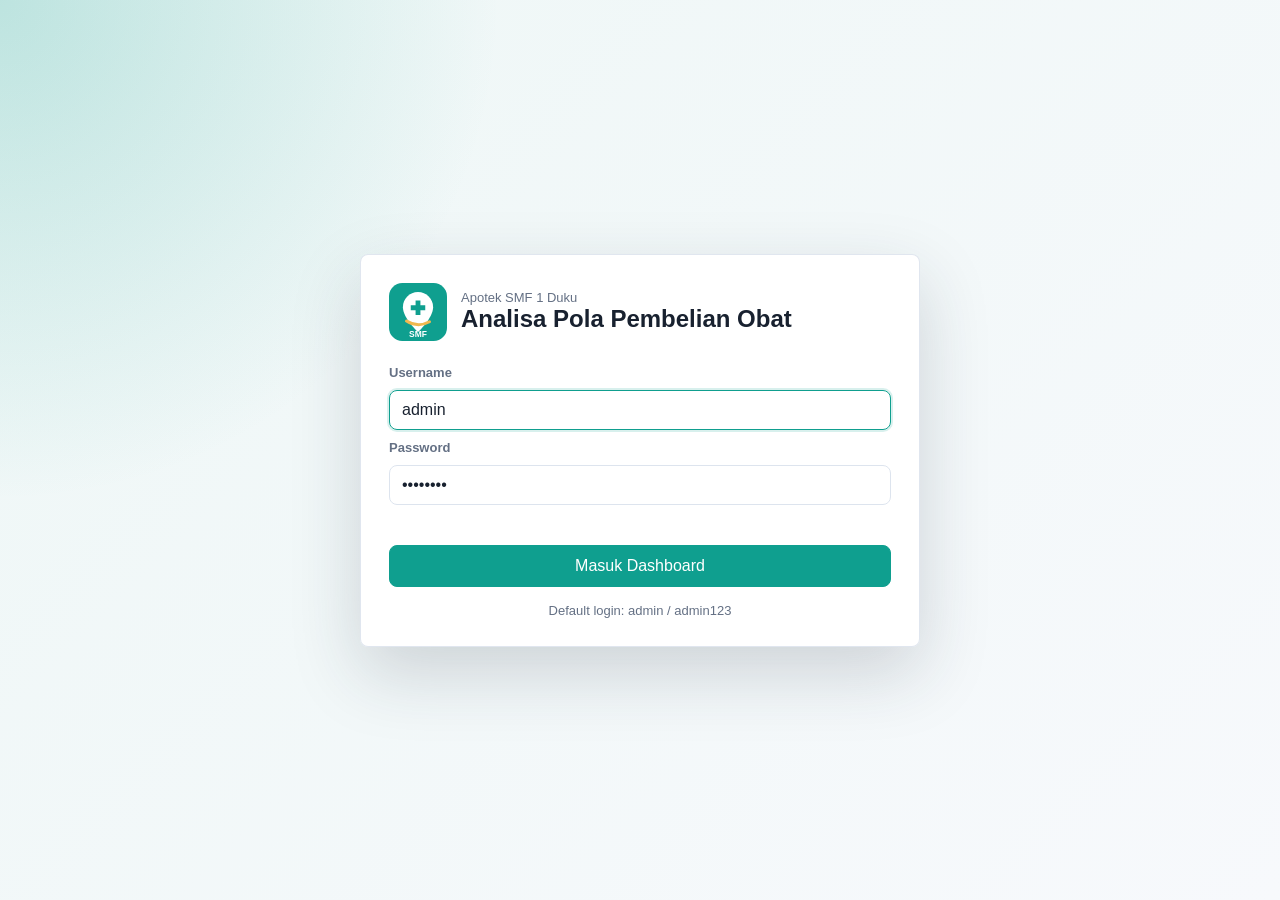
<file: index.html>
<!doctype html>
<html lang="id">
  <head>
    <meta charset="utf-8" />
    <meta name="viewport" content="width=device-width, initial-scale=1" />
    <title>Analisa Pola Pembelian Obat</title>
    <meta name="theme-color" content="#0f9f8f" />
    <meta name="description" content="Aplikasi Apriori untuk analisa pola pembelian obat Apotek SMF 1 Duku." />
    <link rel="manifest" href="manifest.webmanifest" />
    <link rel="icon" href="assets/logo-smf.svg" type="image/svg+xml" />
    <link rel="stylesheet" href="styles.css" />
  </head>
  <body>
    <section id="loginScreen" class="login-screen">
      <div class="login-card">
        <div class="login-brand">
          <img src="assets/logo-smf.svg" alt="Logo SMF" />
          <div>
            <span>Apotek SMF 1 Duku</span>
            <strong>Analisa Pola Pembelian Obat</strong>
          </div>
        </div>
        <form id="loginForm" class="login-form">
          <label for="usernameInput">Username</label>
          <input id="usernameInput" value="admin" autocomplete="username" />
          <label for="passwordInput">Password</label>
          <input id="passwordInput" type="password" value="admin123" autocomplete="current-password" />
          <p id="loginMessage" class="login-message"></p>
          <button class="primary" type="submit">Masuk Dashboard</button>
        </form>
        <p class="login-hint">Default login: admin / admin123</p>
      </div>
    </section>

    <section id="analysisOverlay" class="analysis-overlay hidden">
      <div class="analysis-card">
        <img src="assets/logo-smf.svg" alt="Logo SMF" />
        <p class="eyebrow">Memproses Apriori</p>
        <h2>Pengertian Apriori untuk Pembelian Obat</h2>
        <p>
          Apriori adalah algoritma untuk menemukan kombinasi obat yang sering dibeli bersamaan.
          Aplikasi menghitung support, confidence, dan lift agar pola pembelian dapat dibaca sebagai
          rekomendasi stok, paket obat, atau strategi penjualan.
        </p>
        <div class="progress-track"><span id="analysisProgressBar"></span></div>
        <strong id="analysisProgressText">Menyiapkan transaksi...</strong>
      </div>
    </section>

    <div id="appShell" class="app-shell locked">
      <aside class="sidebar">
        <div class="brand">
          <img class="brand-logo" src="assets/logo-smf.svg" alt="Logo SMF" />
          <div>
            <strong>Analisa Pola Pembelian Obat</strong>
            <span>Apotek SMF 1 Duku</span>
          </div>
        </div>
        <nav class="nav-list">
          <a class="active" href="#dashboard">Dashboard</a>
          <a href="#transaksi">Transaksi</a>
          <a href="#itemsets">Itemsets</a>
          <a href="#rules">Rules</a>
        </nav>
      </aside>

      <main class="workspace">
        <header id="dashboard" class="topbar">
          <div>
            <p class="eyebrow">Market Basket Analysis</p>
            <h1>Analisa Pola Pembelian Obat</h1>
            <p class="subheading">Dashboard Apriori modern untuk membaca pola pembelian obat Apotek SMF 1 Duku.</p>
          </div>
          <div class="top-actions">
            <div class="clock-card">
              <span id="clockDate">-</span>
              <strong id="clockTime">--:--:--</strong>
            </div>
            <button id="installButton" type="button" hidden>Install App</button>
            <button id="templateButton" type="button">Template Excel</button>
            <label class="upload-button">
              <input id="csvInput" type="file" accept=".csv" />
              Upload CSV
            </label>
            <button id="logoutButton" type="button">Logout</button>
          </div>
        </header>

        <section class="control-panel">
          <div class="field">
            <label for="supportInput">Minimum Support</label>
            <div class="input-row">
              <input id="supportInput" type="range" min="0.1" max="0.9" step="0.05" value="0.3" />
              <output id="supportValue">0.30</output>
            </div>
          </div>
          <div class="field">
            <label for="confidenceInput">Minimum Confidence</label>
            <div class="input-row">
              <input id="confidenceInput" type="range" min="0.1" max="1" step="0.05" value="0.6" />
              <output id="confidenceValue">0.60</output>
            </div>
          </div>
          <div class="actions">
            <button id="sampleButton" type="button">Data Contoh</button>
            <button id="previewButton" type="button">Preview Lengkap</button>
            <button id="analyzeButton" type="button" class="primary">Jalankan Analisis</button>
            <button id="jsonButton" type="button">Simpan JSON</button>
            <button id="pdfButton" type="button">Simpan PDF</button>
          </div>
        </section>

        <section class="sheet-panel">
          <div class="sheet-copy">
            <h2>Google Sheets</h2>
            <p>Simpan dan muat ulang transaksi online melalui Google Apps Script.</p>
          </div>
          <div class="sheet-controls">
            <input id="sheetUrlInput" type="url" placeholder="Tempel URL Web App Google Apps Script" />
            <button id="saveSheetUrlButton" type="button">Simpan URL</button>
            <button id="loadSheetButton" type="button">Muat dari Sheets</button>
            <button id="saveSheetButton" type="button" class="primary">Simpan ke Sheets</button>
          </div>
          <p id="sheetStatus" class="sheet-status">Google Sheets belum dikonfigurasi.</p>
        </section>

        <section class="metrics-grid">
          <article class="metric"><span>Total Transaksi</span><strong id="transactionCount">0</strong></article>
          <article class="metric"><span>Jenis Obat</span><strong id="medicineCount">0</strong></article>
          <article class="metric"><span>Frequent Itemsets</span><strong id="itemsetCount">0</strong></article>
          <article class="metric"><span>Aturan Asosiasi</span><strong id="ruleCount">0</strong></article>
        </section>

        <section class="status-strip">
          <div><span>Status Data</span><strong id="dataStatus">Data contoh siap</strong></div>
          <div><span>Analisis Terakhir</span><strong id="lastAnalyzed">-</strong></div>
          <div><span>Format Upload</span><strong>CSV Excel</strong></div>
          <div><span>Proses Apriori</span><strong id="aprioriStatus">Siap dijalankan</strong></div>
        </section>

        <section class="process-panel panel">
          <div class="panel-heading"><h2>Alur Proses Apriori</h2><span>Preview analisis</span></div>
          <div class="process-steps">
            <div><strong>1</strong><span>Baca transaksi dari CSV, editor tabel, atau Google Sheets.</span></div>
            <div><strong>2</strong><span>Gabungkan daftar obat berdasarkan ID transaksi.</span></div>
            <div><strong>3</strong><span>Hitung support setiap kombinasi obat.</span></div>
            <div><strong>4</strong><span>Bentuk rules dari confidence dan lift.</span></div>
          </div>
        </section>

        <section class="charts-grid">
          <div class="panel chart-panel">
            <div class="panel-heading"><h2>Grafik Obat Terlaris</h2><span>Jumlah transaksi</span></div>
            <canvas id="medicineChart"></canvas>
          </div>
          <div class="panel chart-panel">
            <div class="panel-heading"><h2>Grafik Support Itemsets</h2><span>Top kombinasi</span></div>
            <canvas id="supportChart"></canvas>
          </div>
        </section>

        <section id="transaksi" class="section-grid">
          <div class="panel">
            <div class="panel-heading">
              <h2>Data Transaksi</h2>
              <div class="panel-actions">
                <span id="dataSource">Sample CSV</span>
                <button id="addRowButton" type="button" class="small-button">Tambah Baris</button>
                <button id="applyEditButton" type="button" class="small-button primary">Terapkan Edit</button>
              </div>
            </div>
            <div class="table-wrap">
              <table>
                <thead><tr><th>Kode Transaksi</th><th>Nama Obat</th><th>Aksi</th></tr></thead>
                <tbody id="transactionRows"></tbody>
              </table>
            </div>
          </div>
          <div class="panel accent-panel">
            <div class="panel-heading"><h2>Obat Terlaris</h2></div>
            <div id="topMedicines" class="rank-list"></div>
          </div>
        </section>

        <section id="itemsets" class="panel">
          <div class="panel-heading"><h2>Frequent Itemsets</h2><span>Support</span></div>
          <div class="table-wrap">
            <table>
              <thead><tr><th>Kombinasi Obat</th><th>Support</th></tr></thead>
              <tbody id="itemsetRows"></tbody>
            </table>
          </div>
        </section>

        <section id="rules" class="panel">
          <div class="panel-heading"><h2>Aturan Asosiasi</h2><span>Confidence</span></div>
          <div class="table-wrap">
            <table>
              <thead><tr><th>Jika Membeli</th><th>Maka Cenderung Membeli</th><th>Support</th><th>Confidence</th><th>Lift</th></tr></thead>
              <tbody id="ruleRows"></tbody>
            </table>
          </div>
        </section>

        <footer class="app-footer">
          <span>Hak Cipta Aplikasi</span>
          <strong>By Hendri Irawan, M.Kom</strong>
        </footer>
      </main>
    </div>

    <script src="app.js"></script>
    <script src="pwa.js"></script>
  </body>
</html>
</file>
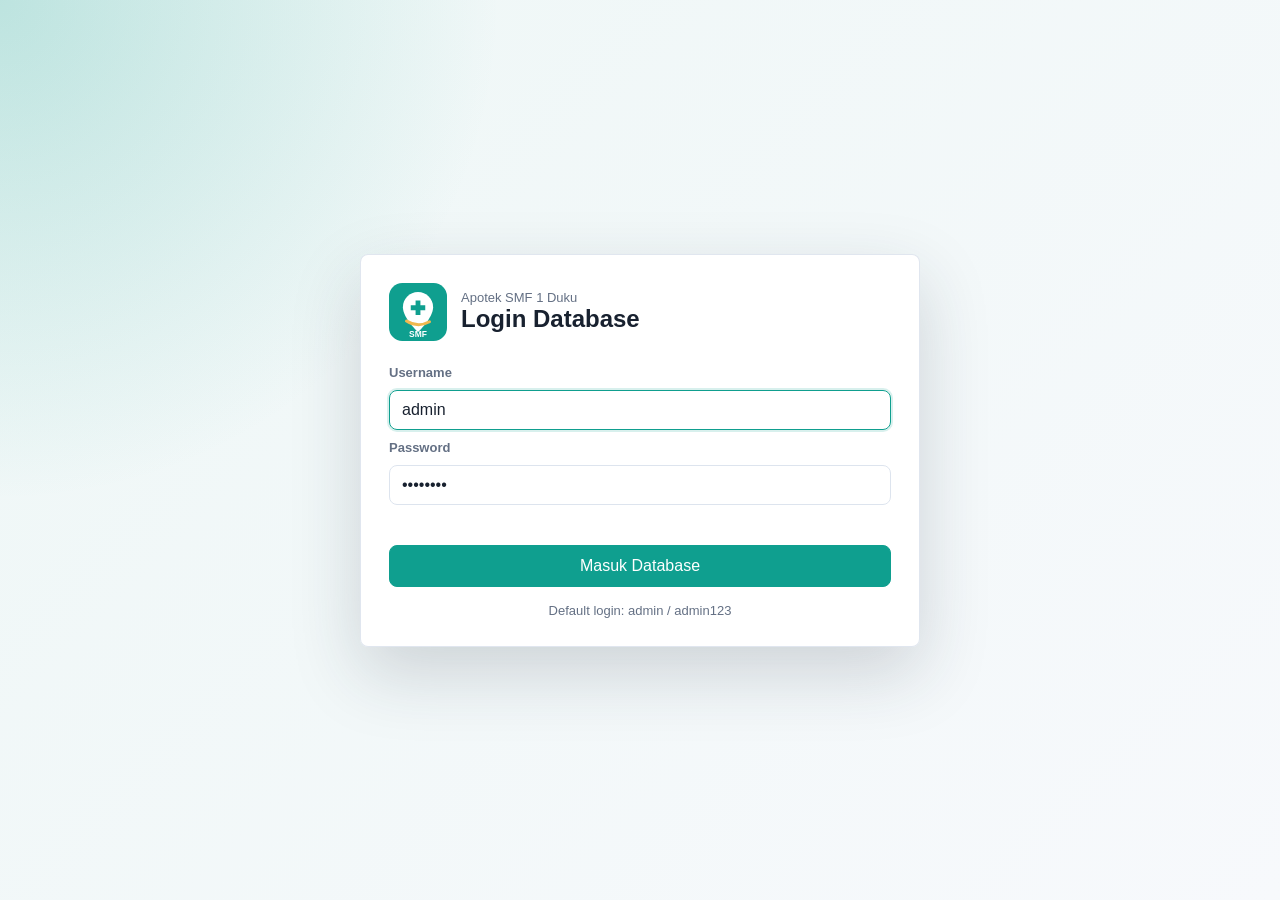
<file: database.html>
<!doctype html>
<html lang="id">
  <head>
    <meta charset="utf-8" />
    <meta name="viewport" content="width=device-width, initial-scale=1" />
    <title>Database Analisa Pola Pembelian Obat</title>
    <meta name="theme-color" content="#0f9f8f" />
    <meta name="description" content="Halaman database transaksi untuk aplikasi farmasi." />
    <link rel="manifest" href="manifest.webmanifest" />
    <link rel="icon" href="assets/logo-smf.svg" type="image/svg+xml" />
    <link rel="apple-touch-icon" href="assets/logo-smf.svg" />
    <link rel="stylesheet" href="styles.css" />
  </head>
  <body class="database-page">
    <section id="dbLoginScreen" class="login-screen">
      <div class="login-card">
        <div class="login-brand">
          <img src="assets/logo-smf.svg" alt="Logo SMF" />
          <div>
            <span>Apotek SMF 1 Duku</span>
            <strong>Login Database</strong>
          </div>
        </div>
        <form id="dbLoginForm" class="login-form">
          <label for="dbUsernameInput">Username</label>
          <input id="dbUsernameInput" type="text" autocomplete="username" value="admin" />

          <label for="dbPasswordInput">Password</label>
          <input id="dbPasswordInput" type="password" autocomplete="current-password" value="admin123" />

          <p id="dbLoginMessage" class="login-message" aria-live="polite"></p>
          <button type="submit" class="primary">Masuk Database</button>
        </form>
        <p class="login-hint">Default login: admin / admin123</p>
      </div>
    </section>

    <main class="database-shell">
      <header class="database-hero">
        <div class="database-title">
          <img src="assets/logo-smf.svg" alt="Logo SMF" />
          <div>
            <p class="eyebrow">Database Online</p>
            <h1>Analisa Pola Pembelian Obat</h1>
            <p class="subheading">Edit data transaksi dan simpan langsung ke Google Sheets.</p>
          </div>
        </div>
        <div class="clock-card">
          <span id="dbClockDate">-</span>
          <strong id="dbClockTime">--:--:--</strong>
        </div>
        <button id="dbInstallButton" type="button" hidden>Install App</button>
        <button id="dbLogoutButton" type="button">Logout</button>
      </header>

      <section class="sheet-panel database-config">
        <div class="sheet-copy">
          <h2>Koneksi Google Sheets</h2>
          <p>Tempel URL Web App dari Google Apps Script.</p>
        </div>
        <div class="sheet-controls">
          <input id="dbSheetUrlInput" type="url" placeholder="https://script.google.com/macros/s/.../exec" />
          <button id="dbSaveUrlButton" type="button">Simpan URL</button>
          <button id="dbLoadButton" type="button">Muat Data</button>
          <button id="dbSaveButton" type="button" class="primary">Simpan Online</button>
        </div>
        <p id="dbStatus" class="sheet-status">Google Sheets belum dikonfigurasi.</p>
      </section>

      <section class="panel database-table-panel">
        <div class="panel-heading">
          <h2>Editor Database Transaksi</h2>
          <div class="panel-actions">
            <button id="dbAddRowButton" type="button" class="small-button">Tambah Baris</button>
            <button id="dbDownloadCsvButton" type="button" class="small-button">Download CSV</button>
          </div>
        </div>
        <div class="table-wrap">
          <table>
            <thead>
              <tr>
                <th>Kode Transaksi</th>
                <th>Nama Obat</th>
                <th>Aksi</th>
              </tr>
            </thead>
            <tbody id="dbRows"></tbody>
          </table>
        </div>
      </section>

      <footer class="app-footer">
        <span>Hak Cipta Aplikasi</span>
        <strong>By Hendri Irawan, M.Kom</strong>
      </footer>
    </main>

    <script src="database.js"></script>
    <script src="pwa.js"></script>
  </body>
</html>
</file>
<file: styles.css>
:root {
  --ink: #18212f;
  --muted: #647084;
  --line: #dde4ee;
  --paper: #f4f7fb;
  --panel: #ffffff;
  --teal: #0f9f8f;
  --teal-dark: #0c6f66;
  --gold: #f0b84f;
  --shadow: 0 18px 50px rgba(31, 43, 62, 0.1);
  --soft-mint: #e9f8f5;
  --navy: #142033;
}

* { box-sizing: border-box; }
html { scroll-behavior: smooth; }
body {
  margin: 0;
  color: var(--ink);
  background: radial-gradient(circle at top left, rgba(15,159,143,.16), transparent 34%),
    radial-gradient(circle at bottom right, rgba(240,184,79,.14), transparent 32%), var(--paper);
  font-family: Arial, Helvetica, sans-serif;
}
button, input { font: inherit; }
button, .upload-button {
  min-height: 42px;
  border: 1px solid var(--line);
  border-radius: 8px;
  padding: 10px 15px;
  color: var(--ink);
  background: #fff;
  cursor: pointer;
}
button.primary { border-color: var(--teal); color: #fff; background: var(--teal); }
button.small-button { min-height: 34px; padding: 7px 10px; font-size: 13px; }
button:hover, .upload-button:hover { transform: translateY(-1px); box-shadow: 0 8px 20px rgba(24,33,47,.1); }
.upload-button input { position: absolute; width: 1px; height: 1px; opacity: 0; }

.login-screen, .analysis-overlay {
  position: fixed;
  inset: 0;
  z-index: 30;
  display: grid;
  place-items: center;
  padding: 24px;
  background: radial-gradient(circle at top left, rgba(15,159,143,.22), transparent 32%), linear-gradient(135deg, #eef7f6, #f7f9fc);
}
.analysis-overlay { background: rgba(20,32,51,.42); backdrop-filter: blur(8px); }
.hidden { display: none !important; }
.login-card, .analysis-card {
  width: min(560px, 100%);
  padding: 28px;
  border: 1px solid rgba(221,228,238,.9);
  border-radius: 8px;
  background: rgba(255,255,255,.96);
  box-shadow: 0 26px 70px rgba(31,43,62,.18);
}
.login-brand { display: flex; gap: 14px; align-items: center; margin-bottom: 24px; }
.login-brand img, .analysis-card img { width: 58px; height: 58px; border-radius: 8px; }
.login-brand span, .login-brand strong { display: block; }
.login-brand span { color: var(--muted); font-size: 13px; }
.login-brand strong { font-size: 24px; }
.login-form { display: grid; gap: 10px; }
.login-form label { color: var(--muted); font-size: 13px; font-weight: 700; }
.login-form input, .sheet-controls input, .edit-input {
  width: 100%;
  border: 1px solid var(--line);
  border-radius: 8px;
  padding: 10px 12px;
  color: var(--ink);
  background: #fff;
}
.login-form input:focus, .sheet-controls input:focus, .edit-input:focus {
  border-color: var(--teal);
  outline: 2px solid rgba(15,159,143,.16);
}
.login-message { min-height: 18px; margin: 2px 0 0; color: #b4233a; font-size: 13px; }
.login-hint { margin: 16px 0 0; color: var(--muted); text-align: center; font-size: 13px; }
.analysis-card h2 { margin: 0 0 10px; font-size: 22px; }
.analysis-card p:not(.eyebrow) { color: var(--muted); line-height: 1.55; }
.progress-track { height: 10px; margin: 20px 0 12px; border-radius: 999px; background: #e8edf4; overflow: hidden; }
.progress-track span { display: block; width: 0%; height: 100%; background: linear-gradient(90deg, var(--teal), #62c9bd); transition: width .42s ease; }
#analysisProgressText { color: var(--teal-dark); font-size: 14px; }

.app-shell { display: grid; min-height: 100vh; grid-template-columns: 260px 1fr; }
.app-shell.locked { display: none; }
.sidebar {
  position: sticky;
  top: 0;
  height: 100vh;
  padding: 28px 20px;
  color: #f8fbfc;
  background: linear-gradient(180deg, rgba(15,159,143,.16), transparent 34%), var(--navy);
}
.brand { display: flex; gap: 12px; align-items: center; margin-bottom: 36px; }
.brand-logo { width: 42px; height: 42px; border-radius: 8px; object-fit: cover; box-shadow: 0 10px 24px rgba(15,159,143,.28); }
.brand strong, .brand span { display: block; }
.brand span { margin-top: 4px; color: #b7c5c8; font-size: 13px; }
.nav-list { display: grid; gap: 8px; }
.nav-list a { display: block; padding: 11px 12px; border-radius: 8px; color: #dce7ea; text-decoration: none; }
.nav-list a.active, .nav-list a:hover { color: #fff; background: rgba(255,255,255,.1); }
.workspace { display: grid; gap: 22px; align-content: start; padding: 28px; }
.topbar {
  display: flex;
  gap: 18px;
  align-items: center;
  justify-content: space-between;
  position: relative;
  padding: 20px;
  border: 1px solid rgba(221,228,238,.9);
  border-radius: 8px;
  background: linear-gradient(135deg, rgba(15,159,143,.12), transparent 38%), #fff;
  box-shadow: var(--shadow);
}
.topbar::after {
  content: "";
  position: absolute;
  right: 22px;
  top: 18px;
  width: 72px;
  height: 72px;
  border: 14px solid rgba(15,159,143,.12);
  border-radius: 50%;
  pointer-events: none;
}
.top-actions, .actions, .panel-actions { display: flex; flex-wrap: wrap; gap: 10px; align-items: center; justify-content: flex-end; }
.eyebrow { margin: 0 0 4px; color: var(--teal); font-size: 13px; font-weight: 700; text-transform: uppercase; }
h1, h2, p { margin-top: 0; }
h1 { margin-bottom: 0; font-size: 34px; line-height: 1.1; }
h2 { margin-bottom: 0; font-size: 18px; }
.subheading { margin: 8px 0 0; color: var(--muted); font-size: 14px; }
.clock-card {
  display: grid;
  min-width: 150px;
  gap: 3px;
  padding: 8px 12px;
  border: 1px solid var(--line);
  border-radius: 8px;
  background: rgba(255,255,255,.95);
}
.clock-card span { color: var(--muted); font-size: 12px; }
.clock-card strong { color: var(--teal-dark); font-size: 18px; line-height: 1.1; }

.control-panel, .sheet-panel, .panel, .metric {
  border: 1px solid var(--line);
  border-radius: 8px;
  background: var(--panel);
  box-shadow: var(--shadow);
}
.control-panel {
  display: grid;
  grid-template-columns: minmax(220px, 1fr) minmax(220px, 1fr) auto;
  gap: 18px;
  align-items: end;
  padding: 18px;
  border-top: 4px solid var(--teal);
}
.field label { display: block; margin-bottom: 10px; color: var(--muted); font-size: 13px; font-weight: 700; }
.input-row { display: grid; grid-template-columns: 1fr 54px; gap: 10px; align-items: center; }
input[type="range"] { accent-color: var(--teal); }
output { padding: 8px 9px; border-radius: 8px; text-align: center; color: var(--teal-dark); background: var(--soft-mint); font-weight: 700; }
.sheet-panel { display: grid; grid-template-columns: minmax(220px,.45fr) minmax(280px,1fr); gap: 14px 18px; align-items: center; padding: 18px; border-top: 4px solid var(--gold); }
.sheet-copy h2, .sheet-copy p { margin: 0; }
.sheet-copy p { margin-top: 6px; color: var(--muted); font-size: 13px; }
.sheet-controls { display: grid; grid-template-columns: minmax(220px, 1fr) repeat(3, auto); gap: 10px; }
.sheet-status { grid-column: 2; margin: 0; color: var(--muted); font-size: 13px; }
.sheet-status[data-type="success"] { color: var(--teal-dark); }
.sheet-status[data-type="error"] { color: #b4233a; }
.metrics-grid, .charts-grid { display: grid; grid-template-columns: repeat(4, minmax(0,1fr)); gap: 16px; }
.charts-grid { grid-template-columns: repeat(2, minmax(0, 1fr)); gap: 22px; }
.metric { padding: 18px; border-top: 4px solid var(--teal); }
.metric span { display: block; margin-bottom: 8px; color: var(--muted); font-size: 13px; }
.metric strong { color: var(--teal-dark); font-size: 28px; }
.status-strip { display: grid; grid-template-columns: repeat(4, minmax(0,1fr)); gap: 1px; overflow: hidden; border: 1px solid var(--line); border-radius: 8px; background: var(--line); box-shadow: var(--shadow); }
.status-strip div, .process-steps div { padding: 15px 18px; background: #fff; }
.status-strip span, .status-strip strong { display: block; }
.status-strip span { margin-bottom: 6px; color: var(--muted); font-size: 12px; font-weight: 700; text-transform: uppercase; }
.status-strip strong { font-size: 14px; }
.process-panel { overflow: hidden; }
.process-steps { display: grid; grid-template-columns: repeat(4, minmax(0,1fr)); gap: 1px; background: var(--line); }
.process-steps div { display: grid; gap: 10px; }
.process-steps strong { display: grid; width: 34px; height: 34px; place-items: center; border-radius: 8px; color: #fff; background: var(--teal); }
.process-steps span { color: var(--muted); font-size: 13px; line-height: 1.45; }
.section-grid { display: grid; grid-template-columns: minmax(0,1.4fr) minmax(280px,.6fr); gap: 22px; }
.panel { min-width: 0; overflow: hidden; }
.panel-heading { display: flex; gap: 14px; align-items: center; justify-content: space-between; padding: 18px 18px 14px; border-bottom: 1px solid var(--line); background: linear-gradient(135deg, rgba(15,159,143,.08), transparent 42%), #fff; }
.panel-heading span { color: var(--muted); font-size: 13px; }
.chart-panel canvas { display: block; width: 100%; height: 320px; padding: 12px 16px 18px; }
.table-wrap { overflow-x: auto; }
table { width: 100%; border-collapse: collapse; }
th, td { padding: 13px 18px; border-bottom: 1px solid var(--line); text-align: left; vertical-align: top; }
th { color: var(--muted); font-size: 12px; text-transform: uppercase; }
td { font-size: 14px; }
.delete-row { border-color: #f0ccd2; color: #9f3f4f; background: #fff5f7; }
.rank-list { display: grid; gap: 12px; padding: 18px; }
.rank-item { display: grid; gap: 8px; }
.rank-title { display: flex; justify-content: space-between; font-size: 14px; font-weight: 700; }
.bar { height: 9px; border-radius: 999px; background: #e8edf4; overflow: hidden; }
.bar span { display: block; height: 100%; border-radius: inherit; background: var(--gold); }
.accent-panel { border-top: 4px solid var(--gold); }
.empty { padding: 20px 18px; color: var(--muted); }
.app-footer { display: flex; gap: 10px; align-items: center; justify-content: center; padding: 18px; border: 1px solid rgba(221,228,238,.9); border-radius: 8px; background: linear-gradient(135deg, rgba(15,159,143,.1), transparent 40%), #fff; box-shadow: var(--shadow); }
.app-footer span { color: var(--muted); }
.app-footer strong { color: var(--teal-dark); }

body.database-page { min-height: 100vh; }
.database-shell { display: grid; gap: 22px; width: min(1180px, calc(100% - 36px)); margin: 0 auto; padding: 24px 0; }
.database-shell.locked { display: none; }
.database-hero { display: flex; gap: 18px; align-items: center; justify-content: space-between; padding: 20px; border: 1px solid rgba(221,228,238,.9); border-radius: 8px; background: linear-gradient(135deg, rgba(15,159,143,.12), transparent 38%), #fff; box-shadow: var(--shadow); }
.database-title { display: flex; gap: 16px; align-items: center; }
.database-title img { width: 58px; height: 58px; border-radius: 8px; box-shadow: 0 10px 24px rgba(15,159,143,.22); }
.database-table-panel { min-height: 360px; }

@media print {
  @page { margin: 14mm; size: A4; }
  * { box-shadow: none !important; }
  body { background: #fff; color: #111827; }
  .app-shell { display: block; min-height: auto; }
  .sidebar, .top-actions, .control-panel, .sheet-panel, .panel-actions, .delete-row, .login-screen, .analysis-overlay { display: none !important; }
  .workspace { display: block; padding: 0; }
  .topbar, .panel, .metric, .status-strip, .app-footer { break-inside: avoid; border: 1px solid #d1d5db; background: #fff; color: #111827; margin-bottom: 12px; }
  .metrics-grid, .charts-grid, .section-grid, .status-strip, .process-steps { grid-template-columns: 1fr 1fr; gap: 10px; margin-bottom: 12px; }
  .section-grid { grid-template-columns: 1fr; }
  th, td { padding: 7px 8px; font-size: 11px; }
  .edit-input { border: 0; padding: 0; background: transparent; }
}

@media (max-width: 900px) {
  .app-shell { grid-template-columns: 1fr; }
  .sidebar { position: static; height: auto; }
  .nav-list { grid-template-columns: repeat(4, minmax(0,1fr)); }
  .control-panel, .sheet-panel, .sheet-controls, .metrics-grid, .status-strip, .process-steps, .charts-grid, .section-grid { grid-template-columns: 1fr; }
  .sheet-status { grid-column: 1; }
}

@media (max-width: 560px) {
  .workspace { padding: 18px; }
  .topbar, .database-hero, .database-title { align-items: stretch; flex-direction: column; }
  .top-actions, .actions { justify-content: stretch; }
  .actions button, .upload-button, .top-actions button { width: 100%; text-align: center; }
  .clock-card { width: 100%; }
  .nav-list { grid-template-columns: repeat(2, minmax(0,1fr)); }
  h1 { font-size: 28px; }
}
</file>
